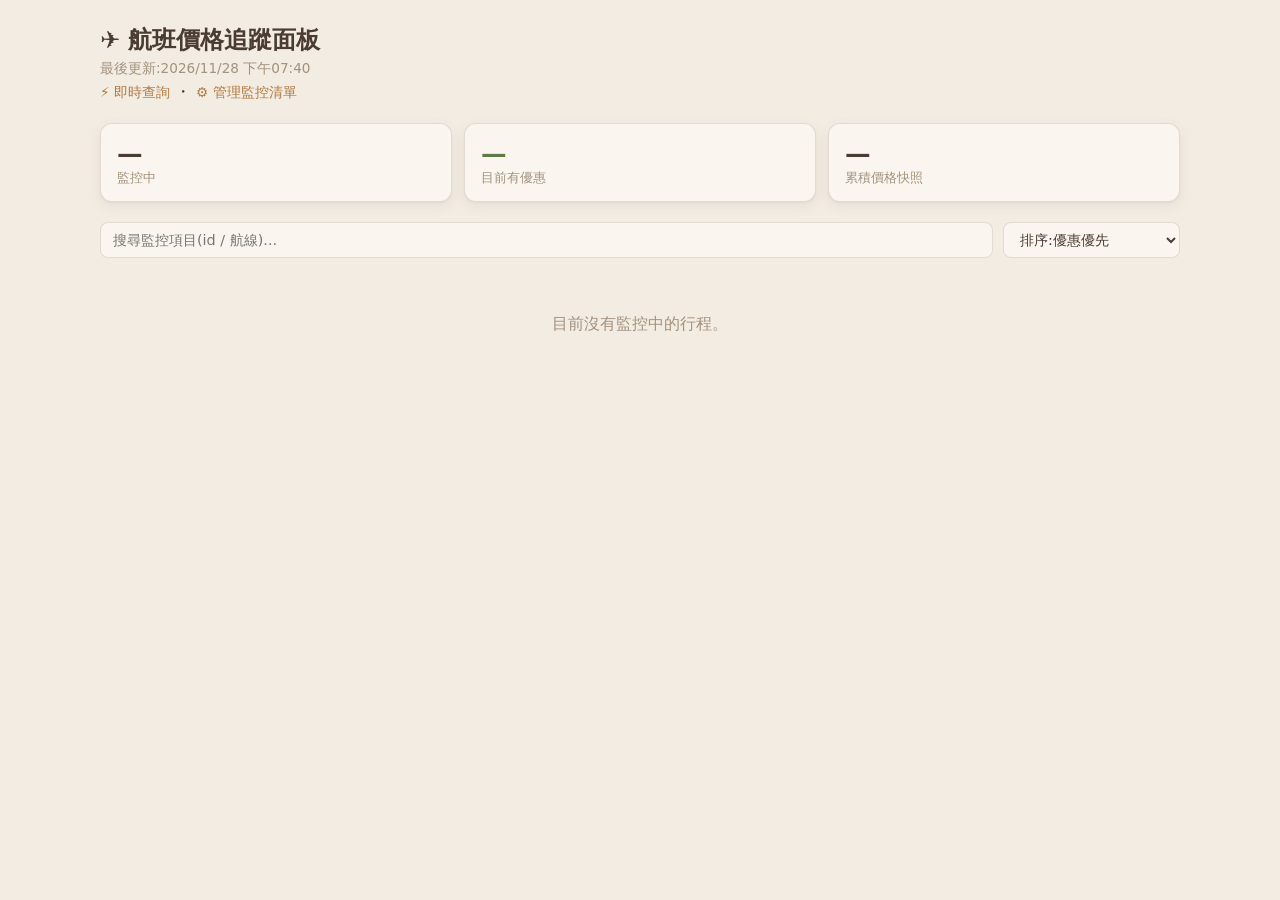
<file: docs/index.html>
<!doctype html>
<html lang="zh-Hant">
<head>
  <meta charset="utf-8" />
  <meta name="viewport" content="width=device-width, initial-scale=1" />
  <title>航班價格追蹤面板</title>
  <link rel="stylesheet" href="style.css" />
  <script src="vendor/chart.min.js"></script>
</head>
<body>
  <div class="container">
    <header class="page-header">
      <h1>✈️ 航班價格追蹤面板</h1>
      <div class="updated-at" id="updated-at">載入中...</div>
      <nav class="page-nav"><a href="search.html">⚡ 即時查詢</a> ・ <a href="manage.html">⚙️ 管理監控清單</a></nav>
    </header>

    <div class="stat-row" id="stat-row" hidden>
      <div class="stat-tile">
        <div class="stat-value" id="stat-total">—</div>
        <div class="stat-label">監控中</div>
      </div>
      <div class="stat-tile stat-tile--good">
        <div class="stat-value" id="stat-deals">—</div>
        <div class="stat-label">目前有優惠</div>
      </div>
      <div class="stat-tile">
        <div class="stat-value" id="stat-points">—</div>
        <div class="stat-label">累積價格快照</div>
      </div>
    </div>

    <div class="toolbar" id="toolbar" hidden>
      <input
        type="search"
        id="search-input"
        class="search-input"
        placeholder="搜尋監控項目(id / 航線)..."
      />
      <select id="sort-select" class="sort-select">
        <option value="deal">排序:優惠優先</option>
        <option value="price-asc">排序:目前價格低到高</option>
        <option value="price-desc">排序:目前價格高到低</option>
        <option value="id">排序:依名稱</option>
      </select>
    </div>

    <div id="cards" class="cards-grid"></div>
  </div>
  <script src="app.js"></script>
</body>
</html>
</file>
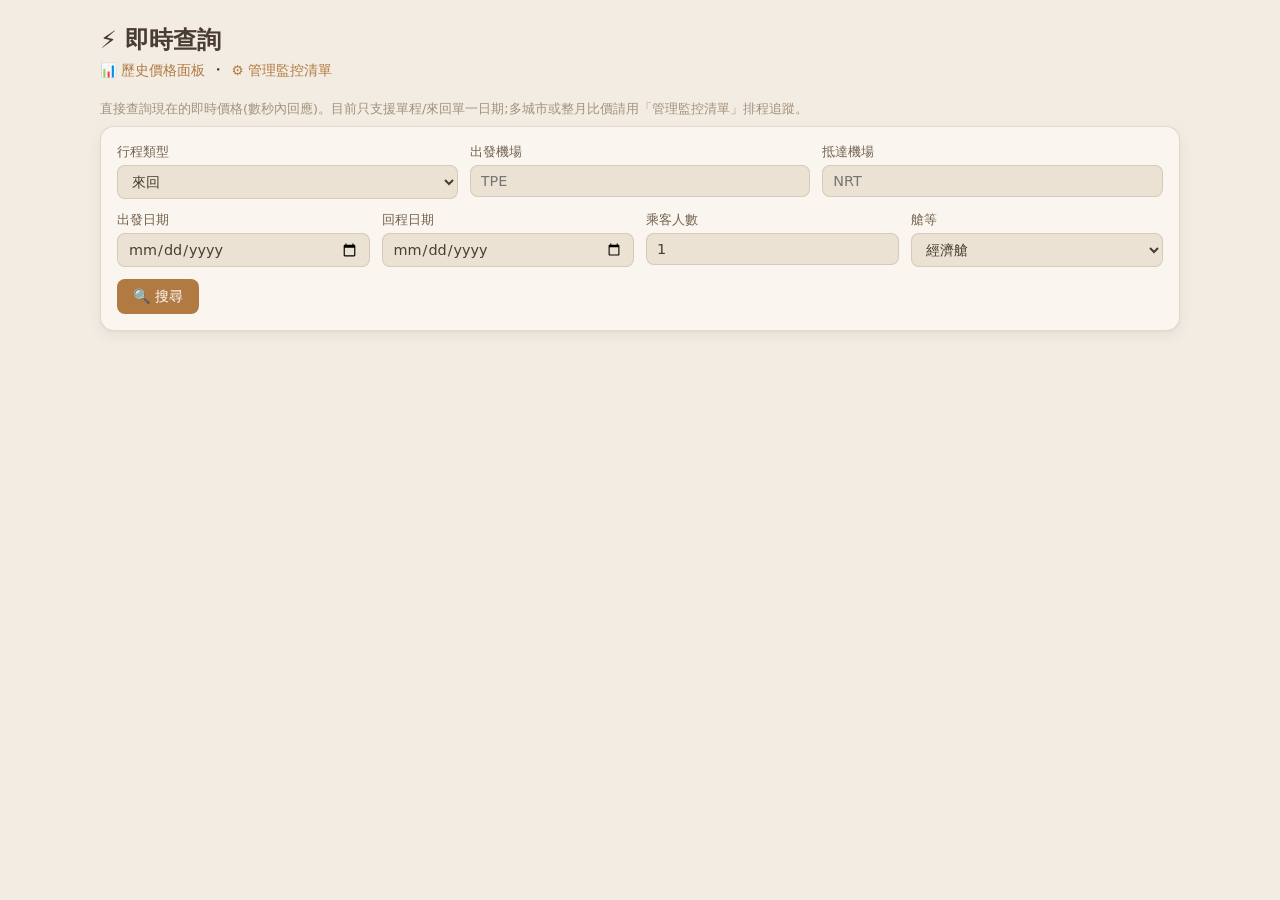
<file: docs/search.html>
<!doctype html>
<html lang="zh-Hant">
<head>
  <meta charset="utf-8" />
  <meta name="viewport" content="width=device-width, initial-scale=1" />
  <title>即時查詢</title>
  <link rel="stylesheet" href="style.css" />
</head>
<body>
  <div class="container">
    <header class="page-header">
      <h1>⚡ 即時查詢</h1>
      <nav class="page-nav">
        <a href="index.html">📊 歷史價格面板</a> ・ <a href="manage.html">⚙️ 管理監控清單</a>
      </nav>
    </header>

    <p class="hint">直接查詢現在的即時價格(數秒內回應)。目前只支援單程/來回單一日期;多城市或整月比價請用「管理監控清單」排程追蹤。</p>

    <div id="alert-box" class="alert-box" hidden></div>

    <section class="card form-card">
      <form id="search-form">
        <div class="field-row">
          <label>
            行程類型
            <select id="s-trip">
              <option value="round_trip">來回</option>
              <option value="one_way">單程</option>
            </select>
          </label>
          <label>出發機場<input type="text" id="s-from" maxlength="3" placeholder="TPE" required /></label>
          <label>抵達機場<input type="text" id="s-to" maxlength="3" placeholder="NRT" required /></label>
        </div>
        <div class="field-row">
          <label>出發日期<input type="date" id="s-depart-date" required /></label>
          <label id="s-return-wrap">回程日期<input type="date" id="s-return-date" /></label>
          <label>乘客人數<input type="number" id="s-passengers" min="1" value="1" /></label>
          <label>
            艙等
            <select id="s-seat">
              <option value="economy">經濟艙</option>
              <option value="premium-economy">豪華經濟艙</option>
              <option value="business">商務艙</option>
              <option value="first">頭等艙</option>
            </select>
          </label>
        </div>
        <div class="form-actions">
          <button type="submit" id="search-btn" class="btn-primary">🔍 搜尋</button>
        </div>
      </form>
    </section>

    <div id="results" class="results-list"></div>
  </div>
  <script src="search.js"></script>
</body>
</html>
</file>
<file: docs/style.css>
:root {
  color-scheme: light;
  /* 莫蘭迪奶茶色系:低飽和暖色調 */
  --page: #f3ece2;
  --surface: #faf6ef;
  --surface-2: #ece2d3;
  --text-primary: #4a3c32;
  --text-secondary: #74624f;
  --text-muted: #a3927e;
  --gridline: #e2d6c4;
  --baseline: #cbb9a4;
  --border: rgba(74, 60, 50, 0.14);
  --series-1: #b07a42;
  --series-1-soft: rgba(176, 122, 66, 0.16);
  --good: #5f7a48;
  --good-soft: rgba(95, 122, 72, 0.16);
  --shadow: 0 1px 2px rgba(74, 60, 50, 0.05), 0 4px 14px rgba(74, 60, 50, 0.07);
}

@media (prefers-color-scheme: dark) {
  :root:not([data-theme="light"]) {
    color-scheme: dark;
    --page: #26201b;
    --surface: #332c25;
    --surface-2: #3d352c;
    --text-primary: #f1e6d8;
    --text-secondary: #cbb9a4;
    --text-muted: #998572;
    --gridline: #4a3f34;
    --baseline: #5a4d40;
    --border: rgba(241, 230, 216, 0.12);
    --series-1: #d3a471;
    --series-1-soft: rgba(211, 164, 113, 0.18);
    --good: #9bae7e;
    --good-soft: rgba(155, 174, 126, 0.18);
    --shadow: 0 1px 2px rgba(0, 0, 0, 0.3), 0 4px 16px rgba(0, 0, 0, 0.35);
  }
}

:root[data-theme="dark"] {
  color-scheme: dark;
  --page: #26201b;
  --surface: #332c25;
  --surface-2: #3d352c;
  --text-primary: #f1e6d8;
  --text-secondary: #cbb9a4;
  --text-muted: #998572;
  --gridline: #4a3f34;
  --baseline: #5a4d40;
  --border: rgba(241, 230, 216, 0.12);
  --series-1: #d3a471;
  --series-1-soft: rgba(211, 164, 113, 0.18);
  --good: #9bae7e;
  --good-soft: rgba(155, 174, 126, 0.18);
  --shadow: 0 1px 2px rgba(0, 0, 0, 0.3), 0 4px 16px rgba(0, 0, 0, 0.35);
}

* {
  box-sizing: border-box;
}

body {
  margin: 0;
  padding: 24px 16px 48px;
  background: var(--page);
  color: var(--text-primary);
  font-family: system-ui, -apple-system, "Segoe UI", sans-serif;
}

.container {
  max-width: 1080px;
  margin: 0 auto;
}

.page-header {
  margin-bottom: 20px;
}

h1 {
  font-size: 1.5rem;
  margin: 0 0 4px;
}

.updated-at {
  color: var(--text-muted);
  font-size: 0.85rem;
}

/* stat row */
.stat-row {
  display: grid;
  grid-template-columns: repeat(auto-fit, minmax(140px, 1fr));
  gap: 12px;
  margin-bottom: 20px;
}

.stat-tile {
  background: var(--surface);
  border: 1px solid var(--border);
  border-radius: 12px;
  padding: 14px 16px;
  box-shadow: var(--shadow);
}

.stat-value {
  font-size: 1.6rem;
  font-weight: 700;
  font-variant-numeric: tabular-nums;
  color: var(--text-primary);
}

.stat-tile--good .stat-value {
  color: var(--good);
}

.stat-label {
  color: var(--text-muted);
  font-size: 0.8rem;
  margin-top: 2px;
}

/* toolbar */
.toolbar {
  display: flex;
  gap: 10px;
  flex-wrap: wrap;
  margin-bottom: 16px;
}

.search-input,
.sort-select {
  background: var(--surface);
  border: 1px solid var(--border);
  color: var(--text-primary);
  border-radius: 8px;
  padding: 8px 12px;
  font-size: 0.9rem;
  font-family: inherit;
}

.search-input {
  flex: 1 1 220px;
}

.sort-select {
  flex: 0 0 auto;
}

/* cards grid */
.cards-grid {
  display: grid;
  grid-template-columns: repeat(auto-fill, minmax(340px, 1fr));
  gap: 16px;
}

.card {
  background: var(--surface);
  border: 1px solid var(--border);
  border-radius: 14px;
  padding: 16px;
  box-shadow: var(--shadow);
  transition: transform 0.15s ease, box-shadow 0.15s ease;
}

.card:hover {
  transform: translateY(-2px);
}

.card.is-deal {
  border-color: var(--good-soft);
}

.card-header {
  display: flex;
  justify-content: space-between;
  align-items: flex-start;
  flex-wrap: wrap;
  gap: 8px;
  margin-bottom: 6px;
}

.card-title-group h2 {
  font-size: 1.05rem;
  margin: 0;
  color: var(--text-primary);
}

.trip-badge {
  display: inline-block;
  margin-top: 4px;
  font-size: 0.72rem;
  color: var(--text-muted);
  background: var(--surface-2);
  border-radius: 999px;
  padding: 2px 8px;
}

.price-block {
  text-align: right;
}

.price-now {
  font-size: 1.5rem;
  font-weight: 700;
  color: var(--series-1);
  font-variant-numeric: tabular-nums;
  line-height: 1.1;
}

.price-now .currency {
  font-size: 0.75rem;
  font-weight: 500;
  color: var(--text-muted);
  margin-left: 2px;
}

.deal-badge {
  display: inline-flex;
  align-items: center;
  gap: 4px;
  margin-top: 4px;
  font-size: 0.75rem;
  font-weight: 600;
  color: var(--good);
  background: var(--good-soft);
  border-radius: 999px;
  padding: 3px 10px;
}

.price-min {
  color: var(--text-secondary);
  font-size: 0.82rem;
  margin-bottom: 4px;
}

.meta {
  color: var(--text-muted);
  font-size: 0.8rem;
  margin-bottom: 10px;
  line-height: 1.4;
}

.chart-wrap {
  overflow-x: auto;
  height: 200px;
}

.range-toggle {
  display: flex;
  gap: 4px;
  margin: 10px 0 4px;
}

.range-toggle button {
  background: var(--surface-2);
  border: 1px solid transparent;
  color: var(--text-secondary);
  border-radius: 6px;
  padding: 3px 9px;
  font-size: 0.75rem;
  cursor: pointer;
  font-family: inherit;
}

.range-toggle button.active {
  background: var(--series-1-soft);
  color: var(--series-1);
  border-color: var(--series-1-soft);
}

details {
  margin-top: 10px;
}

summary {
  cursor: pointer;
  color: var(--text-secondary);
  font-size: 0.82rem;
}

table {
  width: 100%;
  border-collapse: collapse;
  margin-top: 8px;
  font-size: 0.82rem;
}

th,
td {
  text-align: left;
  padding: 4px 8px;
  border-bottom: 1px solid var(--gridline);
  font-variant-numeric: tabular-nums;
}

th {
  color: var(--text-muted);
  font-weight: 500;
}

.empty {
  color: var(--text-muted);
  text-align: center;
  padding: 40px 0;
  grid-column: 1 / -1;
}

/* nav / alert */
.page-nav {
  margin-top: 4px;
}

.page-nav a {
  color: var(--series-1);
  font-size: 0.85rem;
  text-decoration: none;
}

.page-nav a:hover {
  text-decoration: underline;
}

.alert-box {
  border-radius: 10px;
  padding: 10px 14px;
  margin-bottom: 16px;
  font-size: 0.88rem;
}

.alert-box--error {
  background: rgba(211, 59, 59, 0.12);
  color: #d03b3b;
}

.alert-box--success {
  background: var(--good-soft);
  color: var(--good);
}

/* form card */
.form-card {
  margin-bottom: 24px;
}

.form-card h2 {
  font-size: 1.05rem;
  margin: 0 0 14px;
}

.field-row {
  display: flex;
  flex-wrap: wrap;
  gap: 12px;
  margin-bottom: 12px;
}

.field-row label {
  display: flex;
  flex-direction: column;
  gap: 4px;
  font-size: 0.82rem;
  color: var(--text-secondary);
  flex: 1 1 140px;
}

.field-row label.full-width {
  flex-basis: 100%;
}

input,
select {
  background: var(--surface-2);
  border: 1px solid var(--border);
  color: var(--text-primary);
  border-radius: 8px;
  padding: 7px 10px;
  font-size: 0.9rem;
  font-family: inherit;
}

input:focus,
select:focus {
  outline: 2px solid var(--series-1-soft);
  border-color: var(--series-1);
}

.hint {
  color: var(--text-muted);
  font-size: 0.8rem;
  margin: 0 0 8px;
}

.leg-row {
  display: grid;
  grid-template-columns: 1fr 1fr 1fr auto;
  gap: 8px;
  margin-bottom: 8px;
  align-items: center;
}

.form-actions {
  display: flex;
  gap: 10px;
  margin-top: 8px;
}

button {
  font-family: inherit;
  cursor: pointer;
  border-radius: 8px;
  border: 1px solid transparent;
  padding: 8px 16px;
  font-size: 0.88rem;
}

.btn-primary {
  background: var(--series-1);
  color: #ffffff;
  border: none;
}

.btn-primary:disabled {
  opacity: 0.6;
  cursor: not-allowed;
}

.btn-secondary {
  background: var(--surface-2);
  color: var(--text-primary);
  border: 1px solid var(--border);
}

.btn-danger {
  background: rgba(211, 59, 59, 0.12);
  color: #d03b3b;
  border: none;
}

.btn-icon {
  background: var(--surface-2);
  border: 1px solid var(--border);
  color: var(--text-secondary);
  border-radius: 8px;
  width: 32px;
  height: 32px;
  padding: 0;
  line-height: 1;
}

.btn-icon:disabled {
  opacity: 0.35;
  cursor: not-allowed;
}

/* watch list (manage page) */
.watch-list {
  display: flex;
  flex-direction: column;
  gap: 10px;
}

.watch-row {
  background: var(--surface);
  border: 1px solid var(--border);
  border-radius: 12px;
  padding: 12px 16px;
  box-shadow: var(--shadow);
  display: flex;
  justify-content: space-between;
  align-items: center;
  flex-wrap: wrap;
  gap: 10px;
}

.watch-row-main .trip-badge {
  margin-left: 8px;
}

.watch-row-actions {
  display: flex;
  gap: 8px;
}

/* search results (search.html) */
.results-list {
  display: flex;
  flex-direction: column;
  gap: 12px;
}

.result-card .card-title-group {
  display: flex;
  align-items: baseline;
  gap: 10px;
}

.result-card .btn-secondary {
  margin-top: 4px;
}
</file>
